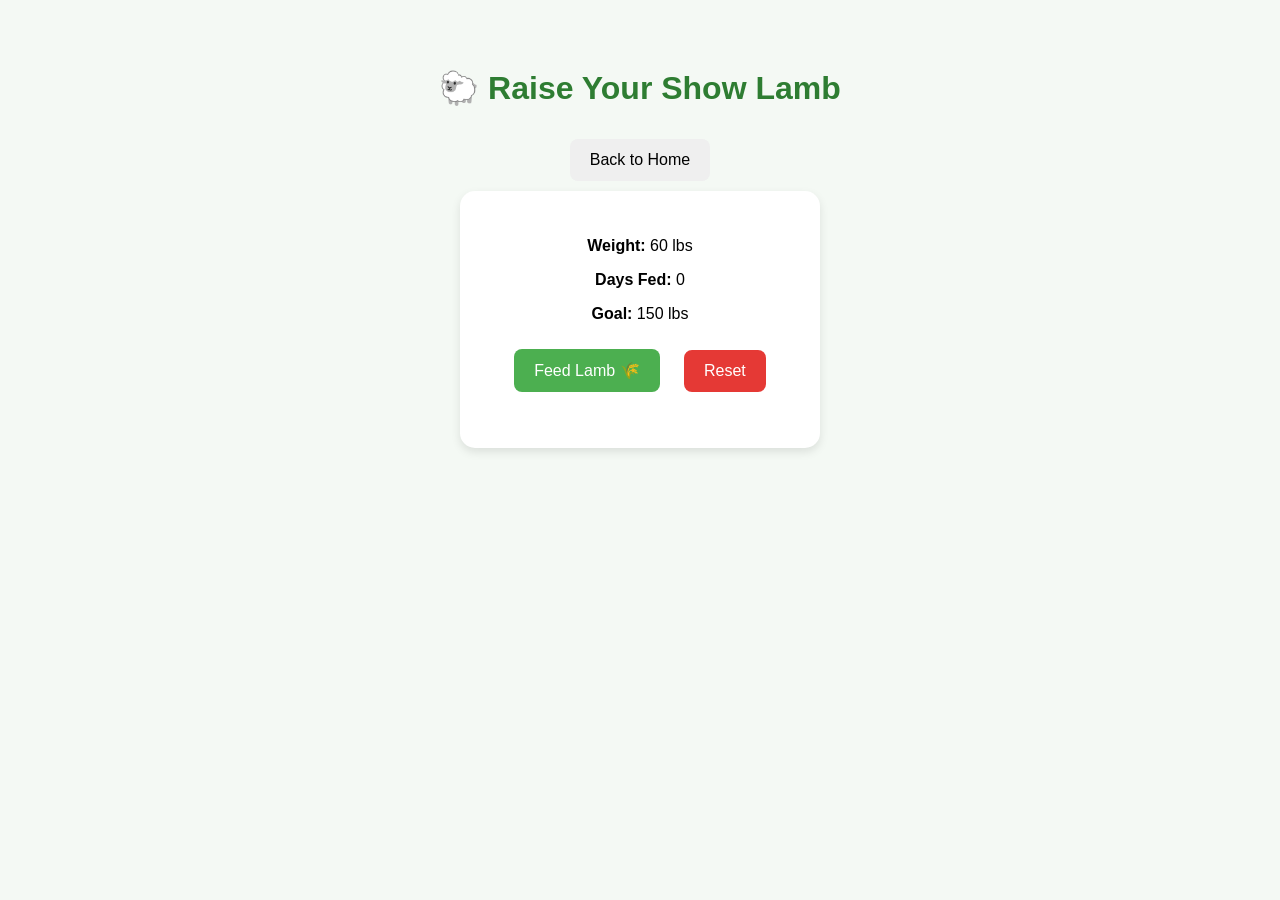
<file: AI.html>
<!DOCTYPE html>
<html lang="en">
<head>
<meta charset="UTF-8">
<title>Raise Your Show Lamb 🐑</title>
<style>
    body {
        font-family: Arial, sans-serif;
        text-align: center;
        background: #f4f9f4;
        padding: 40px;
    }

    h1 {
        color: #2e7d32;
    }

    .card {
        background: white;
        padding: 30px;
        border-radius: 15px;
        width: 300px;
        margin: auto;
        box-shadow: 0 4px 10px rgba(0,0,0,0.1);
    }

    button {
        padding: 12px 20px;
        margin: 10px;
        font-size: 16px;
        border: none;
        border-radius: 8px;
        cursor: pointer;
    }

    .feed {
        background: #4caf50;
        color: white;
    }

    .reset {
        background: #e53935;
        color: white;
    }

    .win {
        color: #ff9800;
        font-weight: bold;
    }
</style>
</head>

<body>

<h1>🐑 Raise Your Show Lamb</h1>
<a href="index.html"><button>Back to Home</button></a>

<div class="card">
    <p><strong>Weight:</strong> <span id="weight">60</span> lbs</p>
    <p><strong>Days Fed:</strong> <span id="days">0</span></p>
    <p><strong>Goal:</strong> 150 lbs</p>

    <button class="feed" onclick="feedLamb()">Feed Lamb 🌾</button>
    <button class="reset" onclick="resetGame()">Reset</button>

    <p id="message"></p>
</div>

<script>
let weight = 60;
let days = 0;
const goal = 150;

function feedLamb() {
    if (weight >= goal) return;

    let gain = Math.floor(Math.random() * 5) + 1; // random gain 1–5 lbs
    weight += gain;
    days++;

    document.getElementById("weight").textContent = weight;
    document.getElementById("days").textContent = days;

    if (weight >= goal) {
        document.getElementById("message").innerHTML =
            "🎉 Your lamb is ready for the show! Great work!";
        document.getElementById("message").classList.add("win");
    }
}

function resetGame() {
    weight = 60;
    days = 0;

    document.getElementById("weight").textContent = weight;
    document.getElementById("days").textContent = days;
    document.getElementById("message").textContent = "";
    document.getElementById("message").classList.remove("win");
}
</script>

</body>
</html>
</file>
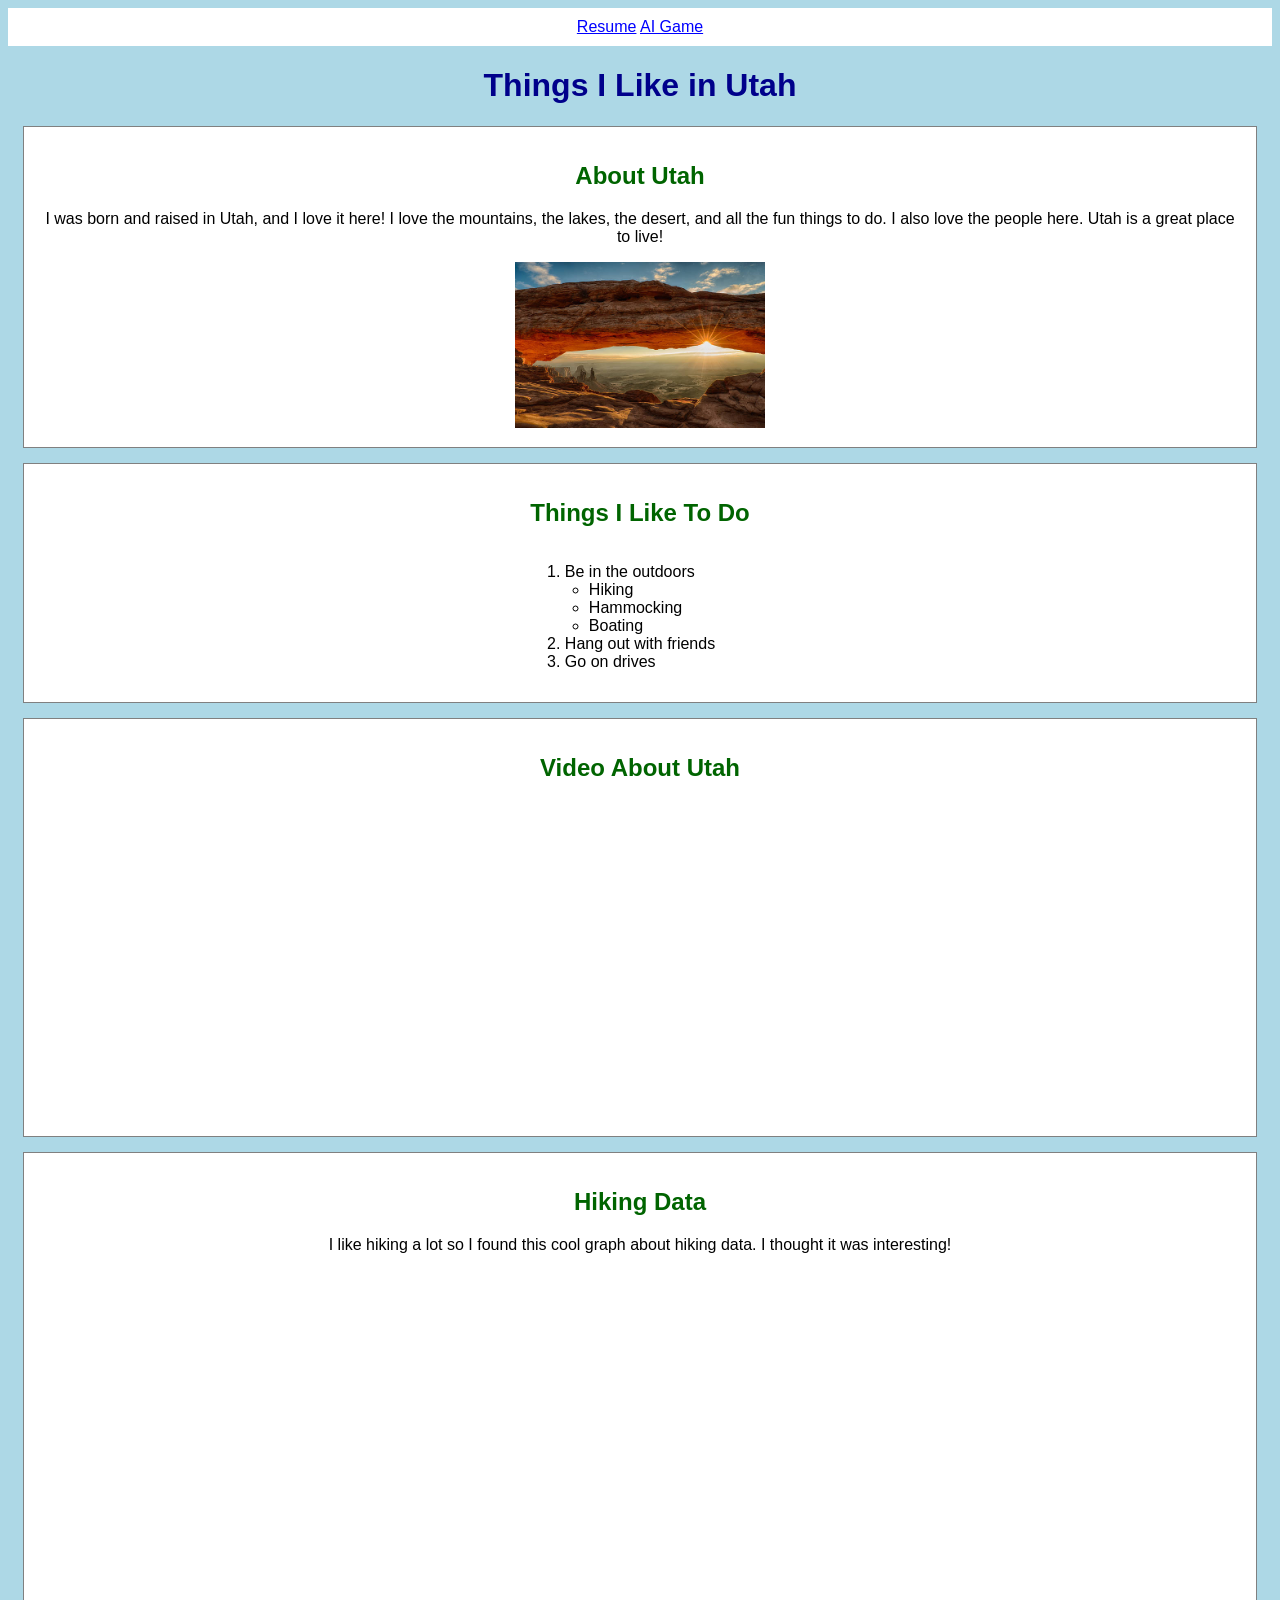
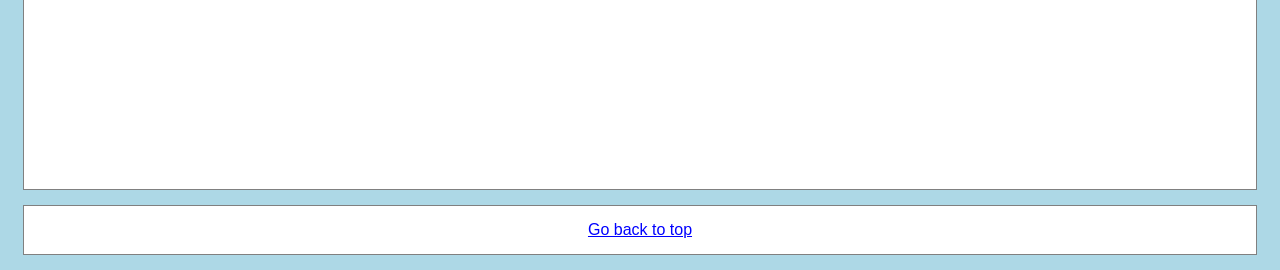
<file: FromScratch.html>
<!DOCTYPE html>
<html>

<head>
    <title>Things I Like in Utah</title>
    <link rel="stylesheet" href="css/scratchstyles.css">
</head>

<body>

    <div class="nav">
        <a href="index.html">Resume</a>
        <a href="AI.html">AI Game</a>
    </div>

    <h1 id="top">Things I Like in Utah</h1>

    <div class="box">
        <h2>About Utah</h2>
        <p>I was born and raised in Utah, and I love it here! I love the mountains, the lakes, the desert, and all the
            fun things to do. I also love the people here. Utah is a great place to live!</p>
        <img src="assets/img/utahimage.jpg" width="250">
    </div>

    <div class="box">
        <h2>Things I Like To Do</h2>

        <div class="center-list">
            <ol>
                <li>Be in the outdoors
                    <ul>
                        <li>Hiking</li>
                        <li>Hammocking</li>
                        <li>Boating</li>
                    </ul>
                </li>
                <li>Hang out with friends</li>
                <li>Go on drives</li>
            </ol>
        </div>

    </div>

    <div class="box">
        <h2>Video About Utah</h2>

        <iframe width="560" height="315" src="https://www.youtube.com/embed/MaiXPxNwSso?si=YQDMGqZ9SixLtanG"
            title="YouTube video player" frameborder="0"
            allow="accelerometer; autoplay; clipboard-write; encrypted-media; gyroscope; picture-in-picture; web-share"
            referrerpolicy="strict-origin-when-cross-origin" allowfullscreen></iframe>
    </div>

    <div class="box">
        <h2>Hiking Data</h2>
        <p>I like hiking a lot so I found this cool graph about hiking data. I thought it was interesting!</p>

        <div class='tableauPlaceholder'>
            <object class='tableauViz' width='1005' height='500'>
                <param name='host_url' value='https%3A%2F%2Fpublic.tableau.com%2F' />
                <param name='name' value='RevisedSeanHikeDashboard/HikeDashboard' />
                <param name='tabs' value='no' />
                <param name='toolbar' value='yes' />
            </object>
        </div>

        <script type='text/javascript' src='https://public.tableau.com/javascripts/api/viz_v1.js'></script>
    </div>

    <div class="box">
        <a href="#top">Go back to top</a>
    </div>

</body>

</html>
</file>
<file: css/scratchstyles.css>
body {
    background-color: lightblue;
    font-family: Arial, sans-serif;
    color: black;
    text-align: center;
}

.nav {
    background-color: white;
    padding: 10px;
    margin-bottom: 10px;
}

.box {
    background-color: white;
    margin: 15px;
    padding: 15px;
    border: 1px solid gray;
}

h1 {
    color: darkblue;
}

h2 {
    color: darkgreen;
}

a {
    color: blue;
}


.center-list {
    text-align: center; 
}

.center-list ol {
    display: inline-block; 
    text-align: left;      
    padding-left: 0;
}


.center-list ol li ul {
    margin-left: 1.5rem;   
    padding-left: 0;
    list-style-position: outside;
    text-align: left;
}
</file>
